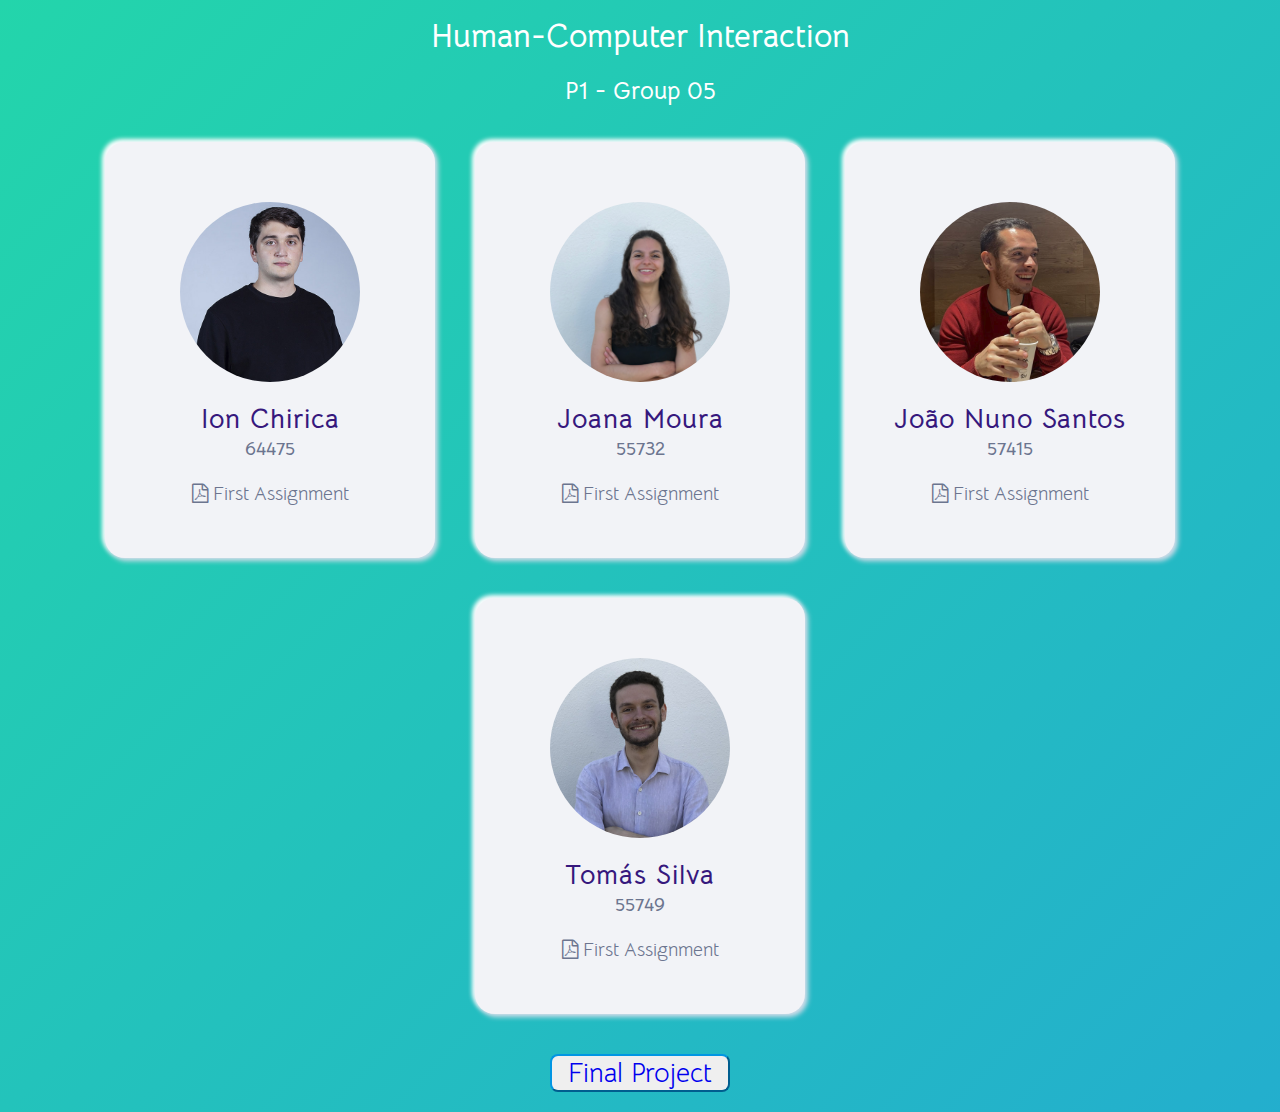
<file: index.html>
<!DOCTYPE html>
<html lang="en">
  <head>
    <meta charset="UTF-8" />
    <meta http-equiv="X-UA-Compatible" content="IE=edge" />
    <meta name="viewport" content="width=device-width, initial-scale=1.0" />
    <link
      rel="stylesheet"
      href="https://cdnjs.cloudflare.com/ajax/libs/font-awesome/4.7.0/css/font-awesome.css"
    />
    <link rel="stylesheet" href="style.css" />
    <title>IPM - FCT NOVA - Group 05</title>

    <!-- Created by S-Tech04 -->
  </head>

  <body>
    <div class="title">
      <h1>Human-Computer Interaction</h1>
      <br />
      <h2>P1 - Group 05</h2>
    </div>
    <div class="container">
      <div class="card">
        <div class="content">
          <div class="imgBx">
            <img src="./img/ion.jpg" alt="" />
          </div>
          <div class="contentBx">
            <h3>Ion Chirica</h3>
            <h4>64475</h4>
          </div>
          <div class="sci">
            <a href="#"
              ><i class="fa fa-file-pdf-o" aria-hidden="true"></i> First
              Assignment</a
            >
          </div>
        </div>
      </div>
      <div class="card">
        <div class="content">
          <div class="imgBx">
            <img src="./img/joana.jpg" alt="" />
          </div>
          <div class="contentBx">
            <h3>Joana Moura</h3>
            <h4>55732</h4>
          </div>
          <div class="sci">
            <a
              href="./pdf/55732_Assignment1.pdf"
              download="55732_Assignment1.pdf"
              ><i class="fa fa-file-pdf-o" aria-hidden="true"></i> First
              Assignment</a
            >
          </div>
        </div>
      </div>
      <div class="card">
        <div class="content">
          <div class="imgBx">
            <img src="./img/joao_nuno.png" alt="" />
          </div>
          <div class="contentBx">
            <h3>João Nuno Santos</h3>
            <h4>57415</h4>
          </div>
          <div class="sci">
            <a
              href="./pdf/57415_Assignment1.pdf"
              download="57415_Assignment1.pdf"
              ><i class="fa fa-file-pdf-o" aria-hidden="true"></i> First
              Assignment</a
            >
          </div>
        </div>
      </div>
      <div class="card">
        <div class="content">
          <div class="imgBx">
            <img src="./img/tomas.jpg" alt="" />
          </div>
          <div class="contentBx">
            <h3>Tomás Silva</h3>
            <h4>55749</h4>
          </div>
          <div class="sci">
            <a
              href="./pdf/55749_Assignment1.pdf"
              download="55749_Assignment1.pdf"
              ><i class="fa fa-file-pdf-o" aria-hidden="true"></i> First
              Assignment</a
            >
          </div>
        </div>
      </div>
    </div>

    <div class="projectButton">
      <button class="buttonCustomised">
        <a href="https://jf-moura.github.io/IPM-Zoo/">Final Project</a>
      </button>
    </div>
  </body>
</html>
</file>
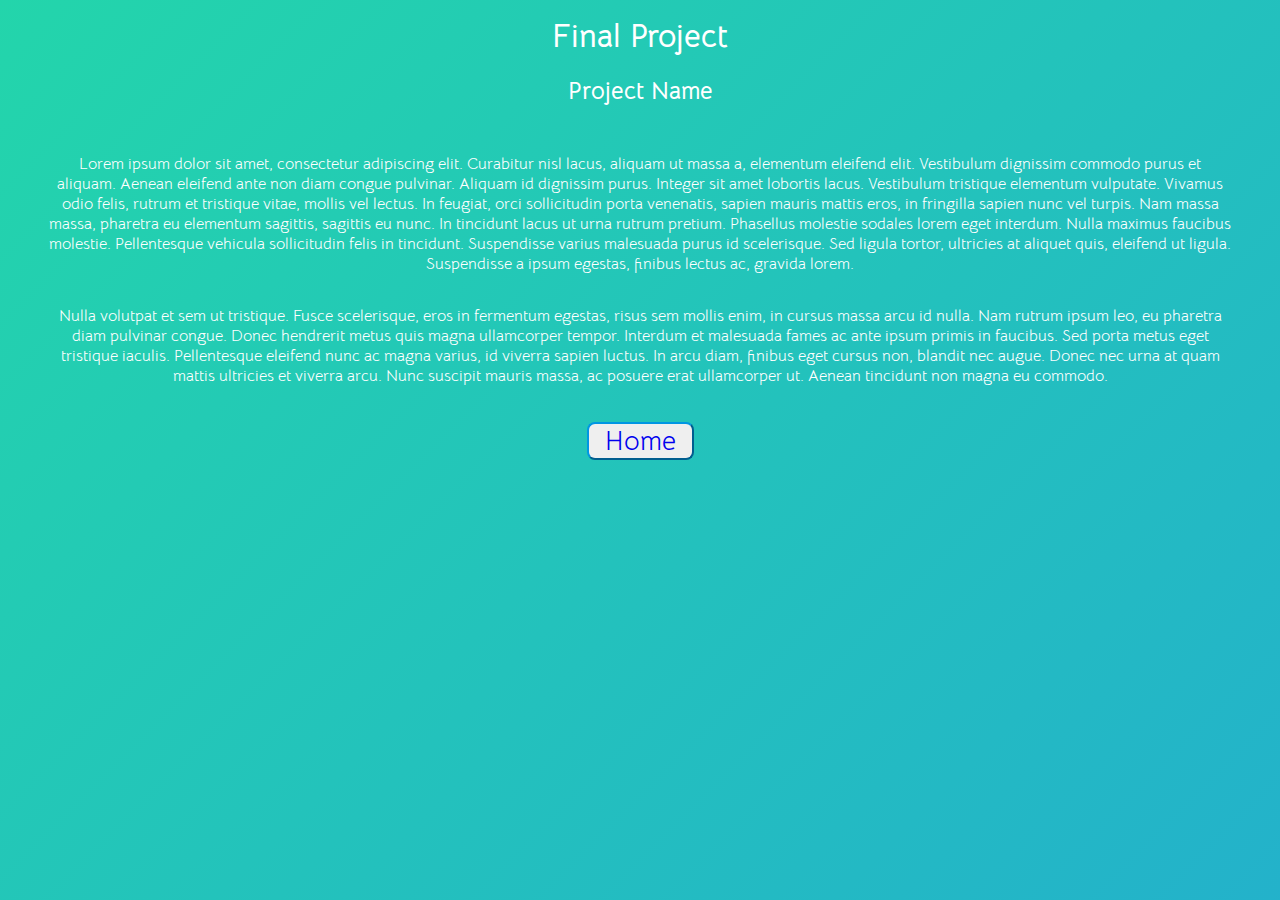
<file: finalProject.html>
<!DOCTYPE html>
<html lang="en">

<head>
    <meta charset="UTF-8" />
    <meta http-equiv="X-UA-Compatible" content="IE=edge" />
    <meta name="viewport" content="width=device-width, initial-scale=1.0" />
    <link rel="stylesheet" href="https://cdnjs.cloudflare.com/ajax/libs/font-awesome/4.7.0/css/font-awesome.css" />
    <link rel="stylesheet" href="style.css" />
    <title>Project Name</title>

    <!-- Created by S-Tech04 -->
</head>

<body>
    <div class="title">
        <h1>Final Project</h1>
        </br>
        <h2>Project Name</h2>
    </div>

    <div class="description">

        <p>Lorem ipsum dolor sit amet, consectetur adipiscing elit. Curabitur nisl lacus, aliquam ut massa a, elementum
            eleifend elit. Vestibulum dignissim commodo purus et aliquam. Aenean eleifend ante non diam congue pulvinar.
            Aliquam id dignissim purus. Integer sit amet lobortis lacus. Vestibulum tristique elementum vulputate.
            Vivamus odio felis, rutrum et tristique vitae, mollis vel lectus. In feugiat, orci sollicitudin porta
            venenatis, sapien mauris mattis eros, in fringilla sapien nunc vel turpis. Nam massa massa, pharetra eu
            elementum sagittis, sagittis eu nunc. In tincidunt lacus ut urna rutrum pretium. Phasellus molestie sodales
            lorem eget interdum. Nulla maximus faucibus molestie. Pellentesque vehicula sollicitudin felis in tincidunt.
            Suspendisse varius malesuada purus id scelerisque. Sed ligula tortor, ultricies at aliquet quis, eleifend ut
            ligula. Suspendisse a ipsum egestas, finibus lectus ac, gravida lorem.
        </p>
        <p>
            Nulla volutpat et sem ut tristique. Fusce scelerisque, eros in fermentum egestas, risus sem mollis enim, in
            cursus massa arcu id nulla. Nam rutrum ipsum leo, eu pharetra diam pulvinar congue. Donec hendrerit metus
            quis magna ullamcorper tempor. Interdum et malesuada fames ac ante ipsum primis in faucibus. Sed porta metus
            eget tristique iaculis. Pellentesque eleifend nunc ac magna varius, id viverra sapien luctus. In arcu diam,
            finibus eget cursus non, blandit nec augue. Donec nec urna at quam mattis ultricies et viverra arcu. Nunc
            suscipit mauris massa, ac posuere erat ullamcorper ut. Aenean tincidunt non magna eu commodo.
        </p>
    </div>

    <div class="homeButton">
        <button class="buttonCustomised"><a href="index.html">Home</a></button>
    </div>
</body>

</html>
</file>
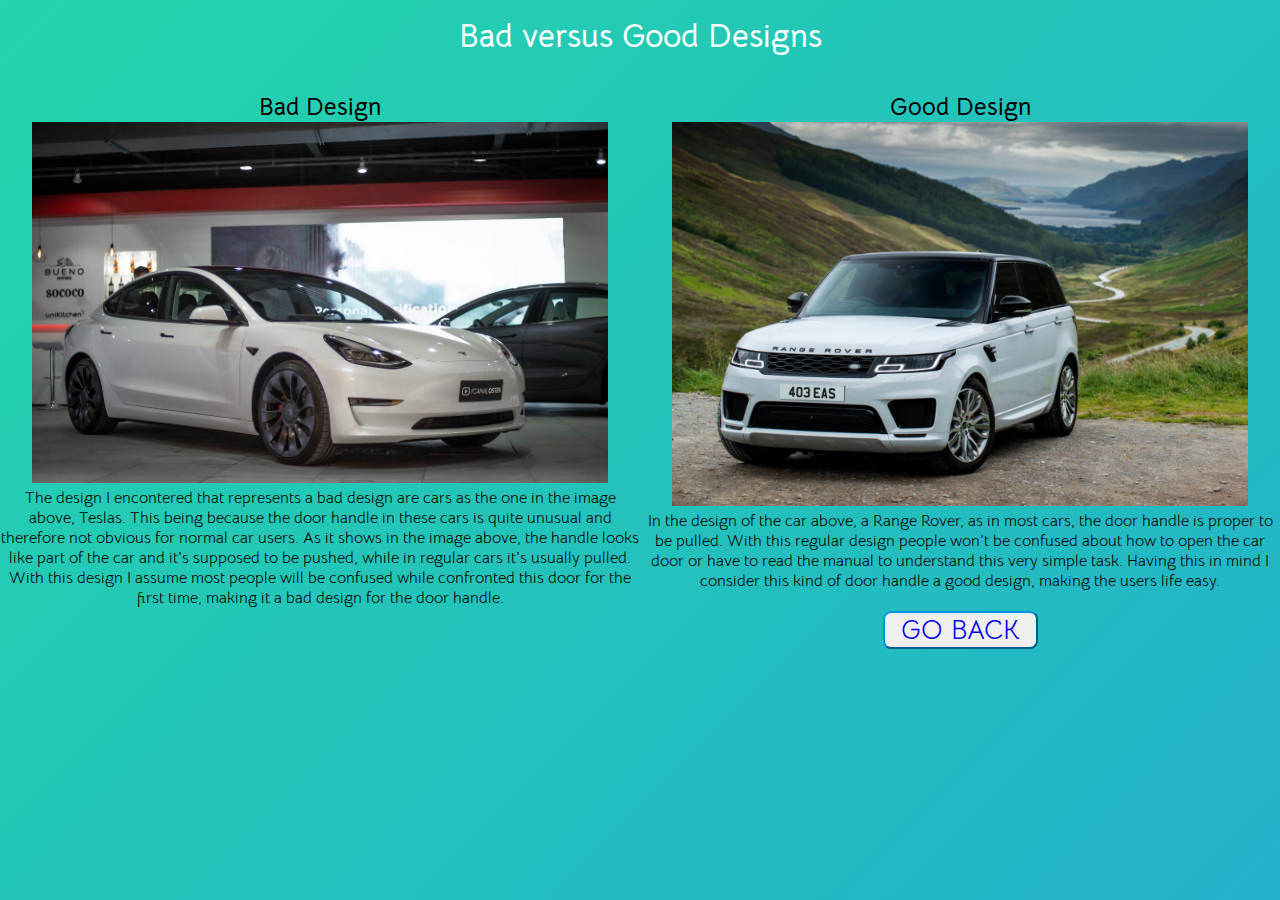
<file: joana/first_assig.html>
<!DOCTYPE html>
<html lang="en">

<head>
    <meta charset="UTF-8" />
    <meta http-equiv="X-UA-Compatible" content="IE=edge" />
    <meta name="viewport" content="width=device-width, initial-scale=1.0" />
    <link rel="stylesheet" href="https://cdnjs.cloudflare.com/ajax/libs/font-awesome/4.7.0/css/font-awesome.css" />
    <link rel="stylesheet" href="../style.css" />
    <title>Bad versus Good Designs</title>

</head>

<body>
    <div class="title">
        <h1>Bad versus Good Designs</h1>
        </br>
    </div>

    <div class="row">
        <div class="column">
            <h2>Bad Design</h2>
            <div class="imgBx">
                <img src="tesla.jpg" alt="" width="90%"/>
            </div>
            
            <p>The design I encontered that represents a bad design are cars as the one in the image above, Teslas. This being because the 
            door handle in these cars is quite unusual and therefore not obvious for normal car users. As it shows in the image above,
            the handle looks like part of the car and it's supposed to be pushed, while in regular cars it's usually pulled.
            With this design I assume most people will be confused while confronted this door for the first time, making it a bad design for the door handle.</p>

        </div>
                    
        <div class="column">
            <h2>Good Design</h2>
            <div class="imgBx">
                <img src="range rover.jpg" alt="" width="90%"/>
            </div>

            <p>In the design of the car above, a Range Rover, as in most cars, the door handle is proper to be pulled. With this regular
            design people won't be confused about how to open the car door or have to read the manual to understand this very simple task.
            Having this in mind I consider this kind of door handle a good design, making the users life easy.</p>
        </div>

    </div>

    <div class="homeButton">
        <button class="buttonCustomised"><a href="../index.html">GO BACK</a></button>
    </div>

</body>

</html>
</file>
<file: style.css>
@import url("https://fonts.googleapis.com/css2?family=Bellota+Text:ital,wght@0,300;0,400;0,700;1,300;1,400;1,700&display=swap");

* {
  margin: 0;
  padding: 0;
  box-sizing: border-box;
  font-family: "Bellota Text", cursive;
}

body {
  background: linear-gradient(-45deg, #ee7752, #e73c7e, #23a6d5, #23d5ab);
  background-size: 400% 400%;
  animation: gradient 50s ease infinite;
  height: 100vh;

  text-align: center;
  justify-content: center;
  min-height: 100vh;
  width: 100%;

}

@keyframes gradient {
  0% {
    background-position: 0% 50%;
  }

  50% {
    background-position: 100% 50%;
  }

  100% {
    background-position: 0% 50%;
  }
}

.title {
  padding: 1rem;
  display: flex;
  justify-content: center;
  flex-direction: column;
  color: white;
}



.container {
  display: flex;
  justify-content: center;
  align-items: center;
  flex-wrap: wrap;
}


.container .card {
  width: 330px;
  height: 416px;
  padding: 60px 30px;
  margin: 20px;
  background: #f2f3f7;
  box-shadow: 0.15em 0.15em 0.3em #d2dce9, -0.13em -0.13em 0.25em #ffffff;
  border-radius: 20px;
}


.container .card .content {
  display: flex;
  justify-content: center;
  align-items: center;
  flex-direction: column;
}

.container .card .content .imgBx {
  width: 180px;
  height: 180px;
  border-radius: 50%;
  position: relative;
  margin-bottom: 20px;
  overflow: hidden;
}

.container .card .content .imgBx img {
  position: absolute;
  top: 0;
  left: 0;
  width: 100%;
  height: 100%;
  object-fit: cover;
}

.container .card .content .contentBx h3 {
  color: #36187d;
  font-size: 1.7rem;
  font-weight: bold;
  text-align: center;
  letter-spacing: 1px;
}

.container .card .content .contentBx h4 {
  color: #6c758f;
  font-size: 1.2rem;
  font-weight: bold;
  text-align: center;
}

.container .card .content .sci {
  margin-top: 20px;

}

.container .card .content .sci a {
  text-decoration: none;
  font-family: "Bellota Text", cursive;
  color: #6c758f;
  font-size: 1.2rem;

  transition: color 0.4s;
}

.container .card .content .sci a:hover {
  color: #0196e3;
}



.buttonCustomised {
  margin-top: 20px;
  margin-bottom: 20px;
  border-radius: 0.5rem;
  border-color: #0196e3;


}

.buttonCustomised a {
  padding: 1rem;
  text-decoration: none;
  font-family: "Bellota Text", cursive;
  font-size: 1.7rem;
  transition: color 0.4s;

}

.buttonCustomised a:visited {
  color: #6c758f;
}

.buttonCustomised a:hover {
  color: #0196e3;
}

.description {
  margin: 1rem 3rem;
  color: white;
}

.description p {
  margin-top: 2rem;
}

/* Joana */
.column {
  float: left;
  width: 50%;
}


/*   colors
        #f2f3f7
        #d2dce9
        #36187d
        #6c758f
        #0196e3
 */
</file>
